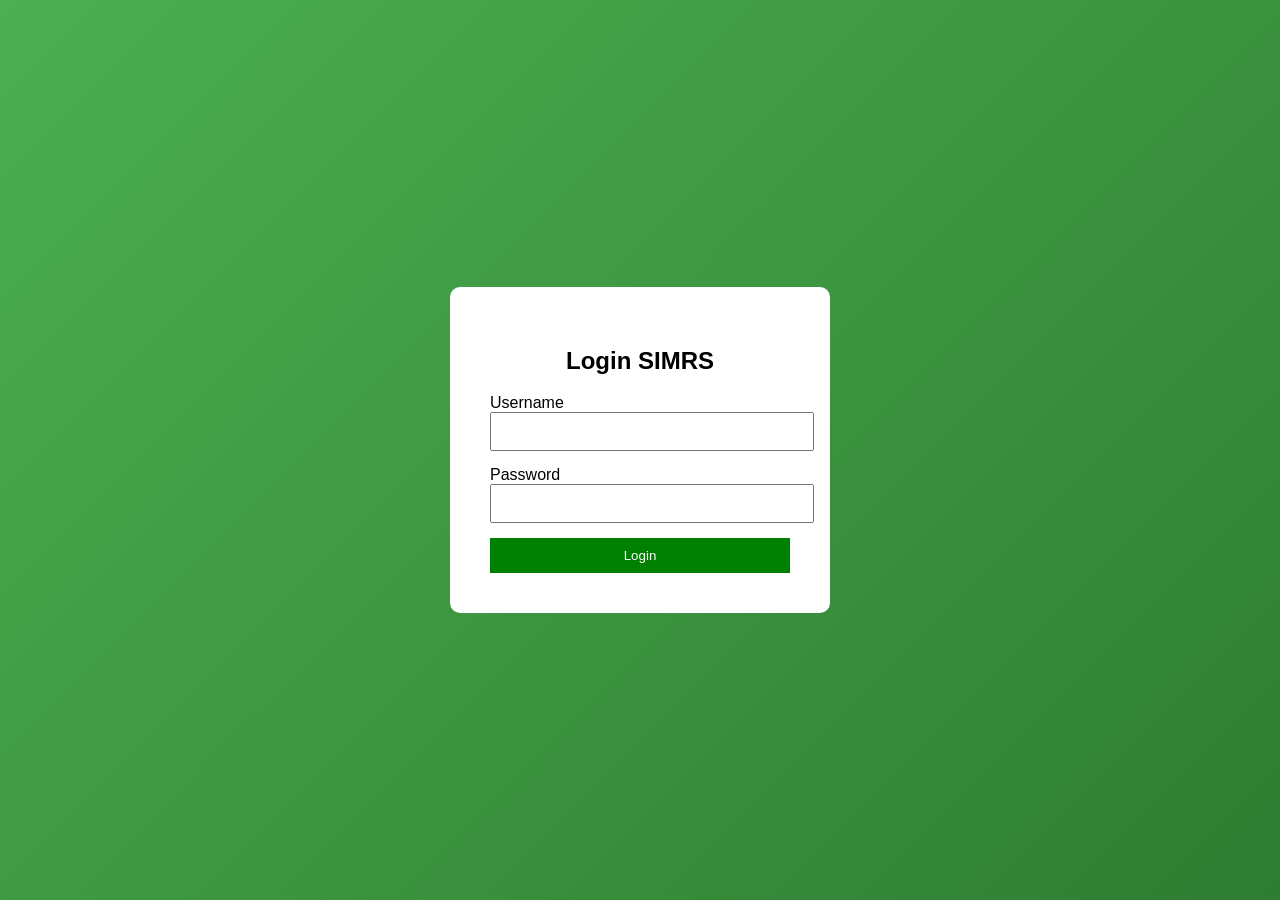
<file: login.html>
<!DOCTYPE html>
<html lang="en">
<head>
    <meta charset="UTF-8">
    <meta name="viewport" content="width=device-width, initial-scale=1.0">
    <title>Login SIMRS</title>
    <link rel="stylesheet" href="login.css">
</head>
<body>

<div class="login-container">
    <div class="login-box">
        <h2>Login SIMRS</h2>

        <form>
            <div class="input-group">
                <label>Username</label>
                <input type="text" required>
            </div>

            <div class="input-group">
                <label>Password</label>
                <input type="password" required>
            </div>

            <button type="submit" class="btn-login">Login</button>
        </form>
    </div>
</div>

</body>
</html>
</file>
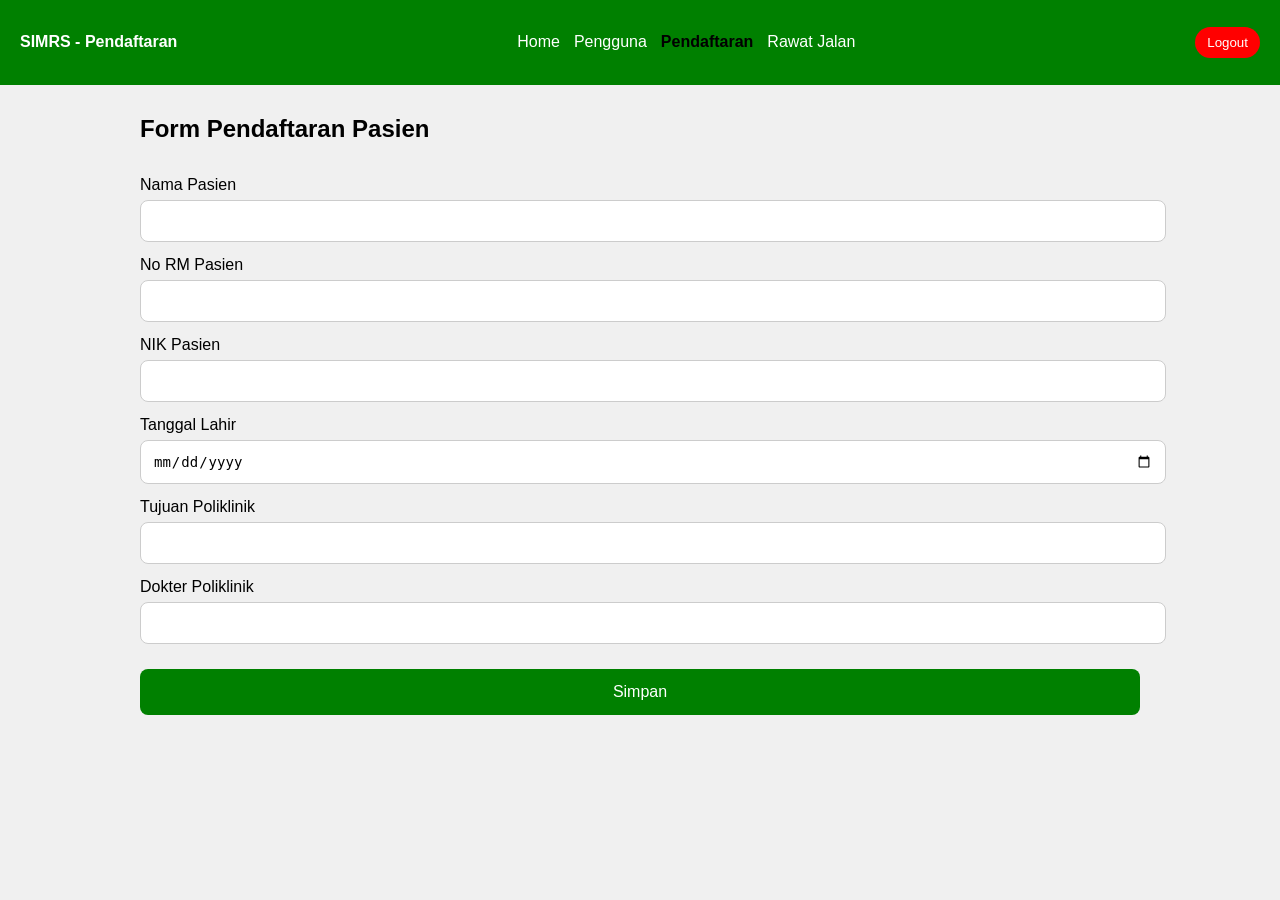
<file: pendaftaran.html>
<!DOCTYPE html>
<html lang="en">
<head>
    <meta charset="UTF-8">
    <meta name="viewport" content="width=device-width, initial-scale=1.0">
    <title>Pendaftaran</title>
    <link rel="stylesheet" href="index.css">
</head>
<body>

<header class="header-menu">
    <h4 class="title">SIMRS - Pendaftaran</h4>

    <div class="menu">
        <a href="index.html">Home</a>
        <a href="pengguna.html">Pengguna</a>
        <a class="active"href ="pendaftaran.html">Pendaftaran</a>
        <a href="rawatjalan.html">Rawat Jalan</a>
    </div>

    <div class="button-auth">
        <button>Logout</button>
    </div>
</header>


<section class="form-area">
    <h2>Form Pendaftaran Pasien</h2>

    <form class="form-pendaftaran">
        <label>Nama Pasien</label>
        <input type="text" required>

        <label>No RM Pasien</label>
        <input type="text" required>

        <label>NIK Pasien</label>
        <input type="text" required>

        <label>Tanggal Lahir</label>
        <input type="date" required>

        <label>Tujuan Poliklinik</label>
        <input type="text" required>

        <label>Dokter Poliklinik</label>
        <input type="text" required>

        <button type="submit">Simpan</button>
    </form>
</section>

</body>
</html>
</file>
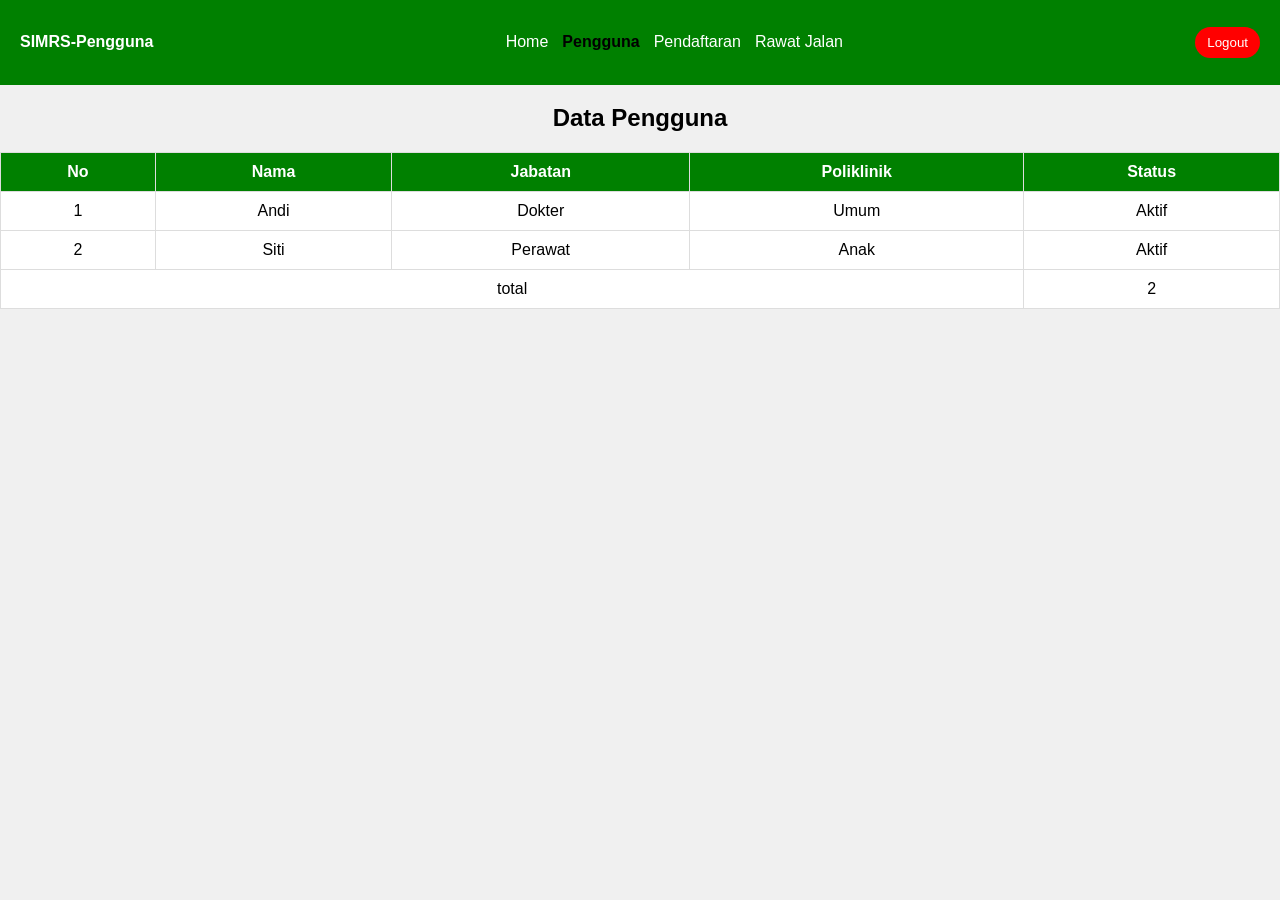
<file: pengguna.html>
<!DOCTYPE html>
<html lang="en">
<head>
    <meta charset="UTF-8">
    <meta name="viewport" content="width=device-width, initial-scale=1.0">
    <title>SIMRS</title>
    <link rel="stylesheet" href="index.css"/>
</head>

<body>

    <header class="header-menu">
        <div class="title">
            <h4>SIMRS-Pengguna</h4>
        </div>

        <div class="menu">
            <a href="/index.html">Home</a>
            <a class="active"href ="pengguna.html">Pengguna</a>
            <a href="pendaftaran.html">Pendaftaran</a>
            <a href="rawatjalan.html">Rawat Jalan</a>
        </div>

        <div class="button-auth">
            <button>Logout</button>
        </div>
    </header>


    <main class="content">
        <h2>Data Pengguna</h2>

        <table class="table-data">
            <thead>
                <tr>
                    <th>No</th>
                    <th>Nama</th>
                    <th>Jabatan</th>
                    <th>Poliklinik</th>
                    <th>Status</th>
                </tr>
            </thead>
            <tbody>
                <tr>
                    <td>1</td>
                    <td>Andi</td>
                    <td>Dokter</td>
                    <td>Umum</td>
                    <td>Aktif</td>
                </tr>
                <tr>
                    <td>2</td>
                    <td>Siti</td>
                    <td>Perawat</td>
                    <td>Anak</td>
                    <td>Aktif</td>
                </tr>
                <tr>
                    <td colspan="4"> 
                    total
                    </td>
                    <td>2</td>
                </tr>
                
            </tbody>
        </table>
    </main>

</body>
</html>
</file>
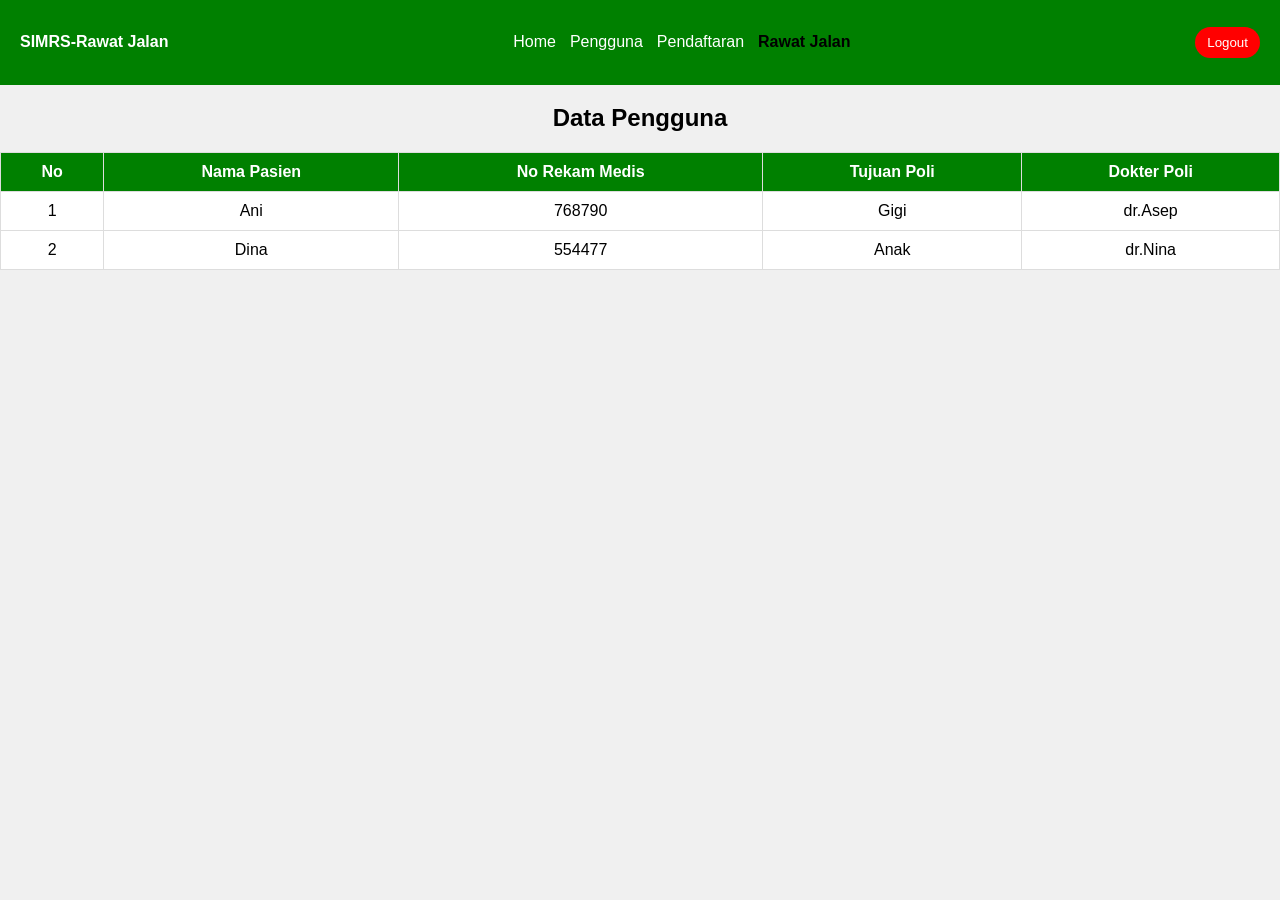
<file: rawatjalan.html>
<!DOCTYPE html>
<html lang="en">
<head>
    <meta charset="UTF-8">
    <meta name="viewport" content="width=device-width, initial-scale=1.0">
    <title>SIMRS</title>
    <link rel="stylesheet" href="index.css"/>
</head>

<body>

    <header class="header-menu">
        <div class="title">
            <h4>SIMRS-Rawat Jalan</h4>
        </div>

        <div class="menu">
        <a href="index.html">Home</a>
        <a href="pengguna.html">Pengguna</a>
        <a href="pendaftaran.html">Pendaftaran</a>
        <a class="active"href ="rawatjalan.html">Rawat Jalan</a>
    </div>

        <div class="button-auth">
            <button>Logout</button>
        </div>
    </header>

   
    <main class="content">
        <h2>Data Pengguna</h2>

        <table class="table-data">
            <thead>
                <tr>
                    <th>No</th>
                    <th>Nama Pasien</th>
                    <th>No Rekam Medis</th>
                    <th>Tujuan Poli</th>
                    <th>Dokter Poli</th>
                </tr>
            </thead>
            <tbody>
                <tr>
                    <td>1</td>
                    <td>Ani</td>
                    <td>768790</td>
                    <td>Gigi</td>
                    <td>dr.Asep</td>
                </tr>
                <tr>
                    <td>2</td>
                    <td>Dina</td>
                    <td>554477</td>
                    <td>Anak</td>
                    <td>dr.Nina</td>
                </tr>
                
            </tbody>
        </table>
    </main>

</body>
</html>
</file>
<file: login.css>
body {
    margin: 0;
    font-family: Arial;
    background: linear-gradient(135deg, #4CAF50, #2e7d32);
    height: 100vh;
    display: flex;
    justify-content: center;
    align-items: center;
}

.login-box {
    background: white;
    padding: 40px;
    width: 300px;
    border-radius: 10px;
    text-align: center;
}

.input-group {
    margin-bottom: 15px;
    text-align: left;
}

.input-group input {
    width: 100%;
    padding: 10px;
}

.btn-login {
    width: 100%;
    padding: 10px;
    background: green;
    color: white;
    border: none;
}

.btn-login:hover {
    background: darkgreen;
}
</file>
<file: index.css>
body {
    background-color: rgb(240, 240, 240);
    margin: 0;
    font-family: Arial, sans-serif;
}


.header-menu {
    display: flex;
    justify-content: space-between;
    align-items: center;
    background-color: green;
    color: white;
    padding: 12px 20px;
}

.header-menu .menu {
    display: flex;
    gap: 14px;
}

.header-menu .menu a {
    color: white;
    text-decoration: none;
}

.header-menu .menu a.active {
    color: black;
    font-weight: bold;
}


.header-menu .button-auth button {
    background-color: red;
    color: white;
    border-radius: 16px;
    padding: 8px 12px;
    border: none;
    cursor: pointer;
}


.menu-card {
    display: grid;
    grid-template-columns: repeat(3, 1fr);
    gap: 16px;
    margin: 20px;
}

.card-menu {
    background-color: white;
    box-shadow: 0 2px 8px rgba(0, 0, 0, 0.08);
    border-radius: 14px;
    padding: 20px;
    text-align: center;
}

.card-menu a {
    text-decoration: none;
    color: black;
    font-weight: bold;
}

.form-area {
    margin: 30px auto;
    width: 80%; 
    max-width: 1000px; 
}

.form-pendaftaran {
    display: flex;
    flex-direction: column;
    width: 100%;
}

.form-pendaftaran label {
    margin-top: 14px;
    font-weight: 500;
}

.form-pendaftaran input {
    padding: 12px;
    margin-top: 6px;
    border-radius: 8px;
    border: 1px solid #ccc;
    width: 100%;
    font-size: 14px;
}

.form-pendaftaran button {
    margin-top: 25px;
    padding: 14px;
    background-color: green;
    color: white;
    border: none;
    border-radius: 8px;
    cursor: pointer;
    font-size: 16px;
}



.table-data {
    width: 100%;
    border-collapse: collapse;
    background-color: white;
    margin-top: 20px;
}

.table-data th, .table-data td {
    border: 1px solid #ddd;
    padding: 10px;
    text-align: center;
}

.table-data th {
    background-color: green;
    color: white;
}

.content h2 {
    text-align: center;

}
</file>
